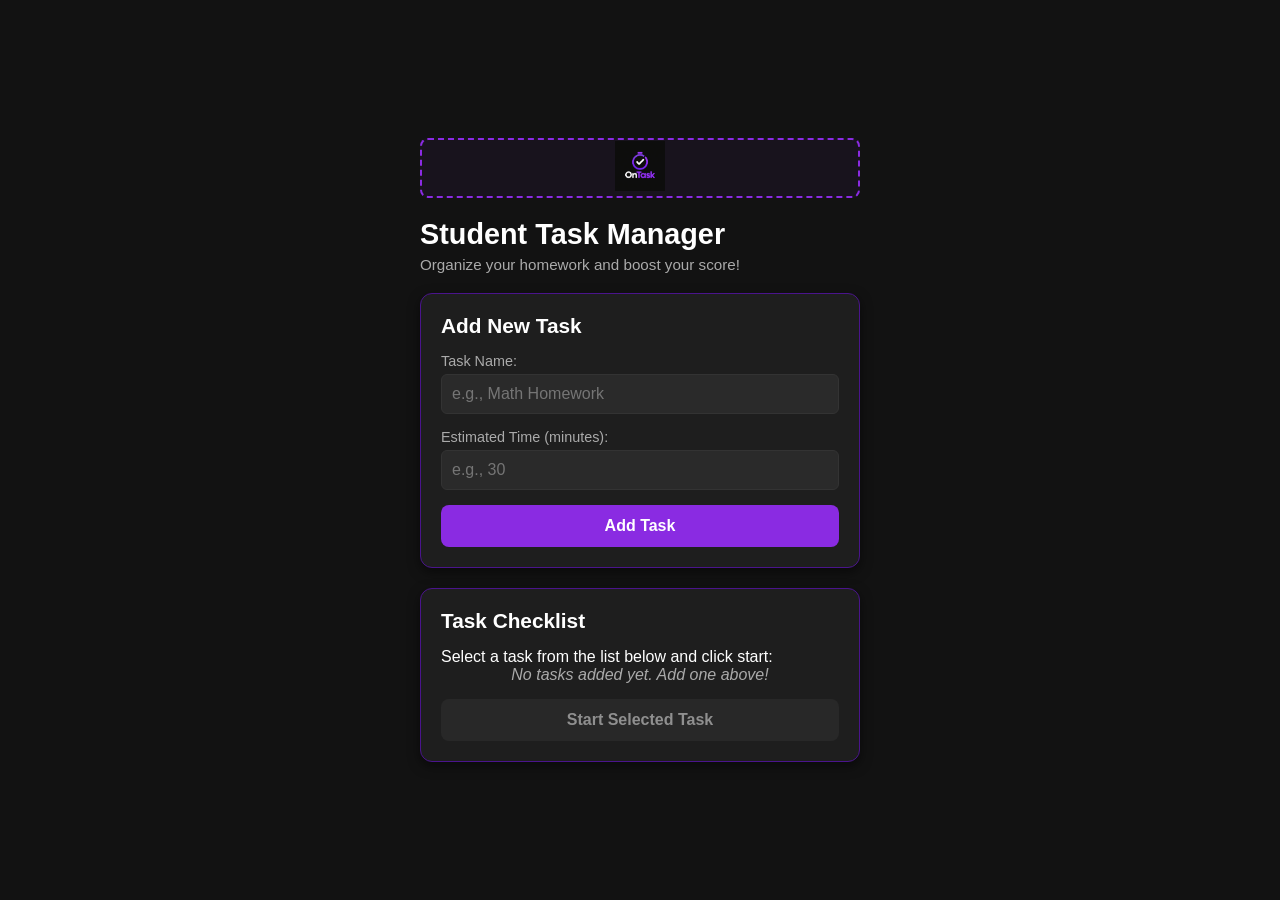
<file: index.html>
<!DOCTYPE html>
<html lang="en">
<head>
    <meta charset="UTF-8">
    <meta name="viewport" content="width=device-width, initial-scale=1.0">
    <title>Task Manager - Home</title>
    <link rel="stylesheet" href="style.css">
</head>
<body>
    <div class="app-container">
        <!-- Logo Placeholder -->
        <div class="logo-placeholder">
            <span><img class="logo"src="OnTask logo.png"/></span>
        </div>

        <header>
            <h1>Student Task Manager</h1>
            <p>Organize your homework and boost your score!</p>
        </header>

        <!-- Task Input Section -->
        <section class="card">
            <h2>Add New Task</h2>
            <form id="task-form">
                <div class="form-group">
                    <label for="task-name">Task Name:</label>
                    <input type="text" id="task-name" placeholder="e.g., Math Homework" required>
                </div>
                <div class="form-group">
                    <label for="task-time">Estimated Time (minutes):</label>
                    <input type="number" id="task-time" min="1" placeholder="e.g., 30" required>
                </div>
                <button type="submit" class="btn primary-btn">Add Task</button>
            </form>
        </section>

        <!-- Task Selection & Checklist Section -->
        <section class="card">
            <h2>Task Checklist</h2>
            <p class="instruction">Select a task from the list below and click start:</p>
            
            <div id="task-checklist" class="checklist-container">
                <!-- Dynamically populated tasks will appear here -->
                <p class="empty-state">No tasks added yet. Add one above!</p>
            </div>

            <button id="start-task-btn" class="btn secondary-btn" disabled>Start Selected Task</button>
        </section>
    </div>

    <script src="script.js"></script>
</body>
</html>
</file>
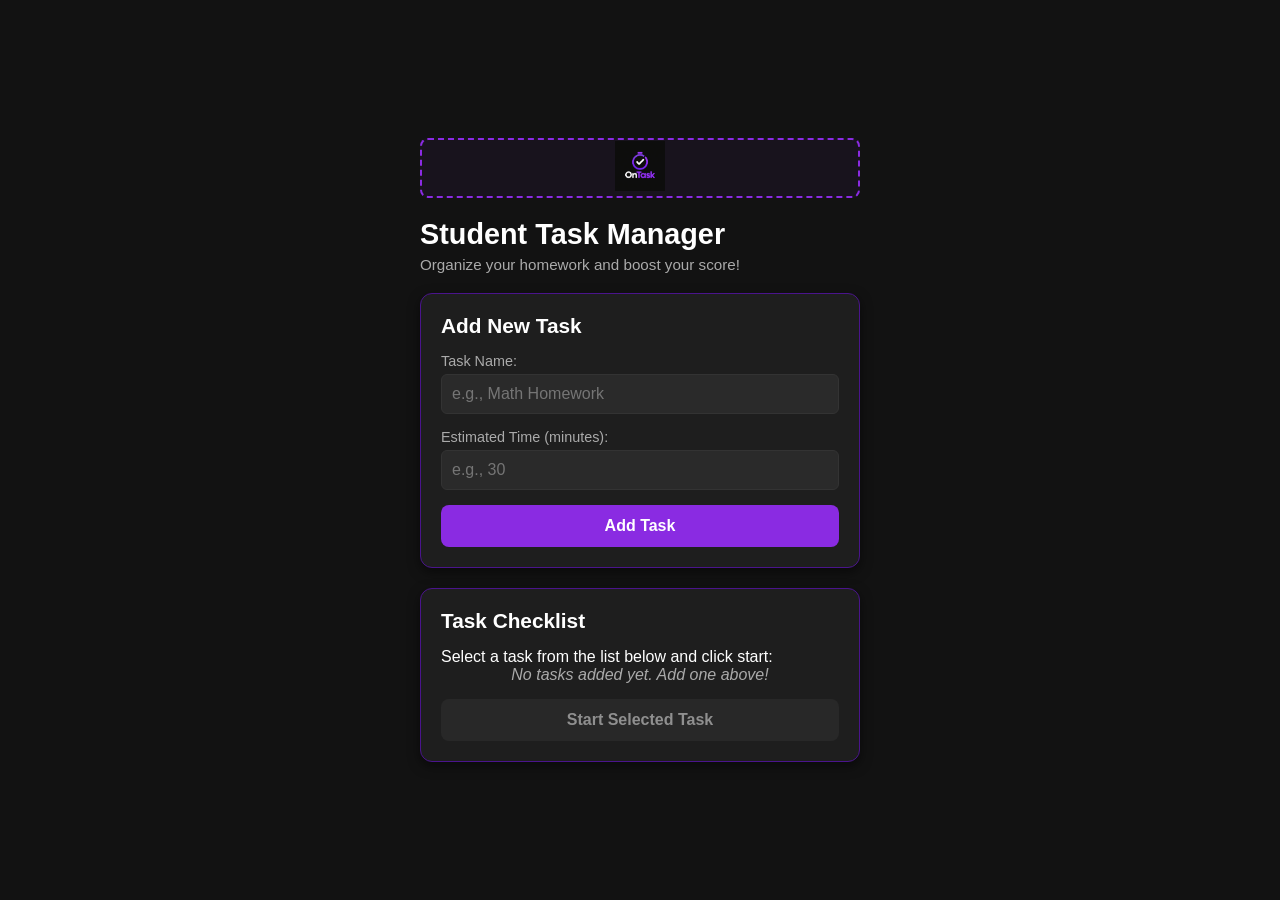
<file: page2.html>
<!DOCTYPE html>
<html lang="en">
<head>
    <meta charset="UTF-8">
    <meta name="viewport" content="width=device-width, initial-scale=1.0">
    <title>Task Manager - Timer</title>
    <link rel="stylesheet" href="style.css">
</head>
<body>
    <div class="app-container timer-layout">
        <!-- Logo Placeholder -->
        <div class="logo-placeholder">
            <span>[ Logo Placeholder ]</span>
        </div>

        <header>
            <h1 id="active-task-title">Working on: Task</h1>
        </header>

        <!-- Big Digital Stopwatch in Center -->
        <div class="stopwatch-display-container">
            <div id="stopwatch" class="digital-clock">00:00</div>
        </div>

        <!-- Break and Continue Controls -->
        <div class="timer-controls">
            <button id="break-btn" class="btn warning-btn">Break</button>
            <button id="continue-btn" class="btn primary-btn" style="display: none;">Continue</button>
        </div>
    </div>

    <script src="script.js"></script>
</body>
</html>
</file>
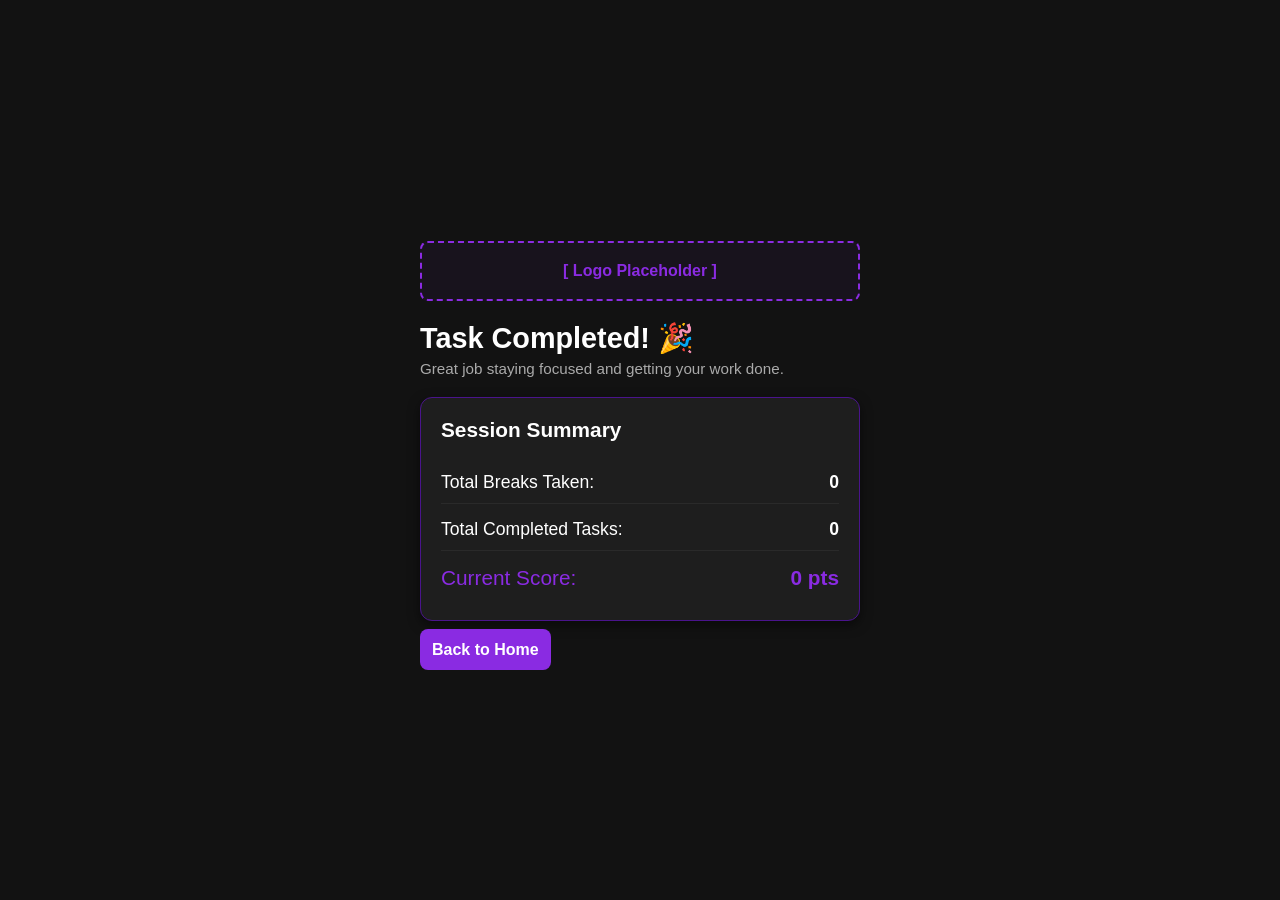
<file: page3.html>
<!DOCTYPE html>
<html lang="en">
<head>
    <meta charset="UTF-8">
    <meta name="viewport" content="width=device-width, initial-scale=1.0">
    <title>Task Manager - Summary</title>
    <link rel="stylesheet" href="style.css">
</head>
<body>
    <div class="app-container">
        <!-- Logo Placeholder -->
        <div class="logo-placeholder">
            <span>[ Logo Placeholder ]</span>
        </div>

        <header>
            <h1>Task Completed! 🎉</h1>
            <p>Great job staying focused and getting your work done.</p>
        </header>

        <!-- Summary Statistics Card -->
        <section class="card summary-card">
            <h2>Session Summary</h2>
            <div class="stat-row">
                <span>Total Breaks Taken:</span>
                <strong id="summary-breaks">0</strong>
            </div>
            <div class="stat-row">
                <span>Total Completed Tasks:</span>
                <strong id="summary-completed-tasks">0</strong>
            </div>
            <div class="stat-row score-row">
                <span>Current Score:</span>
                <strong id="summary-score">0 pts</strong>
            </div>
        </section>

        <div class="action-buttons">
            <a href="index.html" class="btn primary-btn">Back to Home</a>
        </div>
    </div>

    <script src="script.js"></script>
</body>
</html>
</file>
<file: style.css>
/* Global Theme: Black, White, and Purple */
:root {
    --bg-black: #121212;
    --card-bg: #1e1e1e;
    --text-white: #ffffff;
    --text-muted: #aaaaaa;
    --purple-primary: #8a2be2;
    --purple-hover: #9b4dca;
    --purple-border: #4a148c;
    
    /* Status Colors */
    --status-incomplete: #ff4d4d; /* Red */
    --status-in-progress: #4da6ff; /* Blue */
    --status-completed: #2ecc71; /* Green */
}

* {
    box-sizing: border-box;
    margin: 0;
    padding: 0;
    font-family: 'Segoe UI', Tahoma, Geneva, Verdana, sans-serif;
}

body {
    background-color: var(--bg-black);
    color: var(--text-white);
    display: flex;
    justify-content: center;
    align-items: center;
    min-height: 100vh;
}

.app-container {
    width: 100%;
    max-width: 480px;
    padding: 20px;
    display: flex;
    flex-direction: column;
    gap: 20px;
}

/* Logo Placeholder */
.logo-placeholder {
    width: 100%;
    height: 60px;
    border: 2px dashed var(--purple-primary);
    display: flex;
    justify-content: center;
    align-items: center;
    color: var(--purple-primary);
    font-weight: bold;
    border-radius: 8px;
    background-color: rgba(138, 43, 226, 0.05);
}
.logo{width:50px;
height:auto;}
header h1 {
    font-size: 1.8rem;
    margin-bottom: 5px;
}

header p {
    color: var(--text-muted);
    font-size: 0.95rem;
}

/* Cards */
.card {
    background-color: var(--card-bg);
    border: 1px solid var(--purple-border);
    border-radius: 12px;
    padding: 20px;
    box-shadow: 0 4px 12px rgba(0, 0, 0, 0.5);
}

.card h2 {
    font-size: 1.3rem;
    margin-bottom: 15px;
    color: var(--text-white);
}

.form-group {
    margin-bottom: 15px;
}

.form-group label {
    display: block;
    margin-bottom: 5px;
    font-size: 0.9rem;
    color: var(--text-muted);
}

.form-group input {
    width: 100%;
    padding: 10px;
    border-radius: 6px;
    border: 1px solid #333;
    background-color: #2a2a2a;
    color: var(--text-white);
    font-size: 1rem;
}

.form-group input:focus {
    outline: none;
    border-color: var(--purple-primary);
}

/* Buttons */
.btn {
    width: 100%;
    padding: 12px;
    border: none;
    border-radius: 8px;
    font-size: 1rem;
    font-weight: bold;
    cursor: pointer;
    text-align: center;
    text-decoration: none;
    transition: background-color 0.2s;
}

.primary-btn {
    background-color: var(--purple-primary);
    color: var(--text-white);
}

.primary-btn:hover {
    background-color: var(--purple-hover);
}

.secondary-btn {
    background-color: #333;
    color: var(--text-white);
    margin-top: 15px;
}

.secondary-btn:hover:not(:disabled) {
    background-color: #444;
}

.secondary-btn:disabled {
    opacity: 0.5;
    cursor: not-allowed;
}

.warning-btn {
    background-color: #e67e22;
    color: white;
}

.warning-btn:hover {
    background-color: #d35400;
}

/* Checklist Styling */
.checklist-container {
    max-height: 200px;
    overflow-y: auto;
    display: flex;
    flex-direction: column;
    gap: 10px;
}

.task-item {
    display: flex;
    align-items: center;
    gap: 10px;
    background: #252525;
    padding: 10px;
    border-radius: 6px;
    cursor: pointer;
}

.task-item label {
    cursor: pointer;
    flex-grow: 1;
    font-weight: 500;
}

/* Status Text Colors */
.status-incomplete { color: var(--status-incomplete); font-weight: bold; font-size: 0.85rem; }
.status-in-progress { color: var(--status-in-progress); font-weight: bold; font-size: 0.85rem; }
.status-completed { color: var(--status-completed); font-weight: bold; font-size: 0.85rem; }

.empty-state {
    color: var(--text-muted);
    font-style: italic;
    text-align: center;
}

/* Page 2 Timer Specific Styles */
.timer-layout {
    text-align: center;
}

.stopwatch-display-container {
    display: flex;
    justify-content: center;
    align-items: center;
    margin: 40px 0;
}

.digital-clock {
    font-size: 4rem;
    font-weight: bold;
    font-family: 'Courier New', Courier, monospace;
    color: var(--text-white);
    background: #000;
    padding: 20px 40px;
    border-radius: 12px;
    border: 3px solid var(--purple-primary);
    box-shadow: 0 0 20px rgba(138, 43, 226, 0.4);
    letter-spacing: 2px;
}

.timer-controls {
    display: flex;
    gap: 10px;
}

/* Summary Page Styling */
.summary-card {
    display: flex;
    flex-direction: column;
    gap: 15px;
}

.stat-row {
    display: flex;
    justify-content: space-between;
    font-size: 1.1rem;
    padding-bottom: 10px;
    border-bottom: 1px solid #2a2a2a;
}

.score-row {
    border-bottom: none;
    color: var(--purple-primary);
    font-size: 1.3rem;
}
</file>
